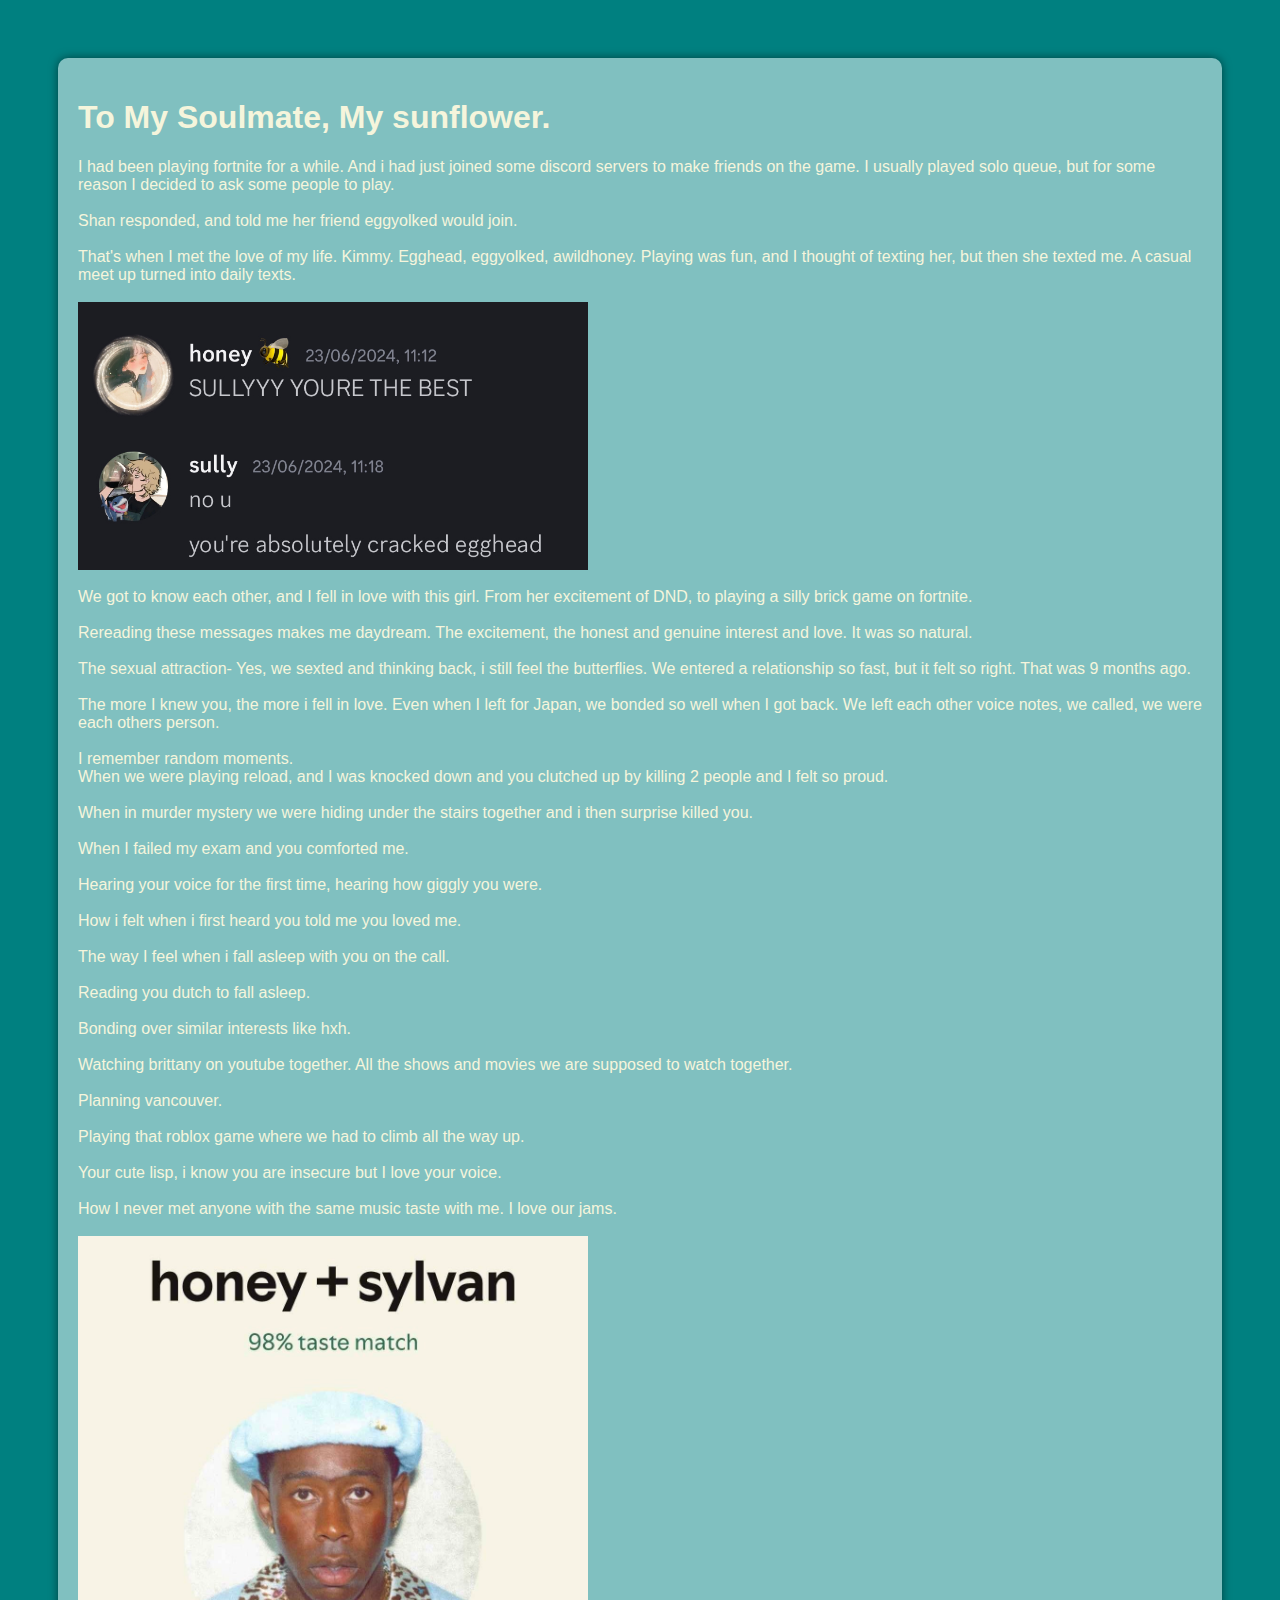
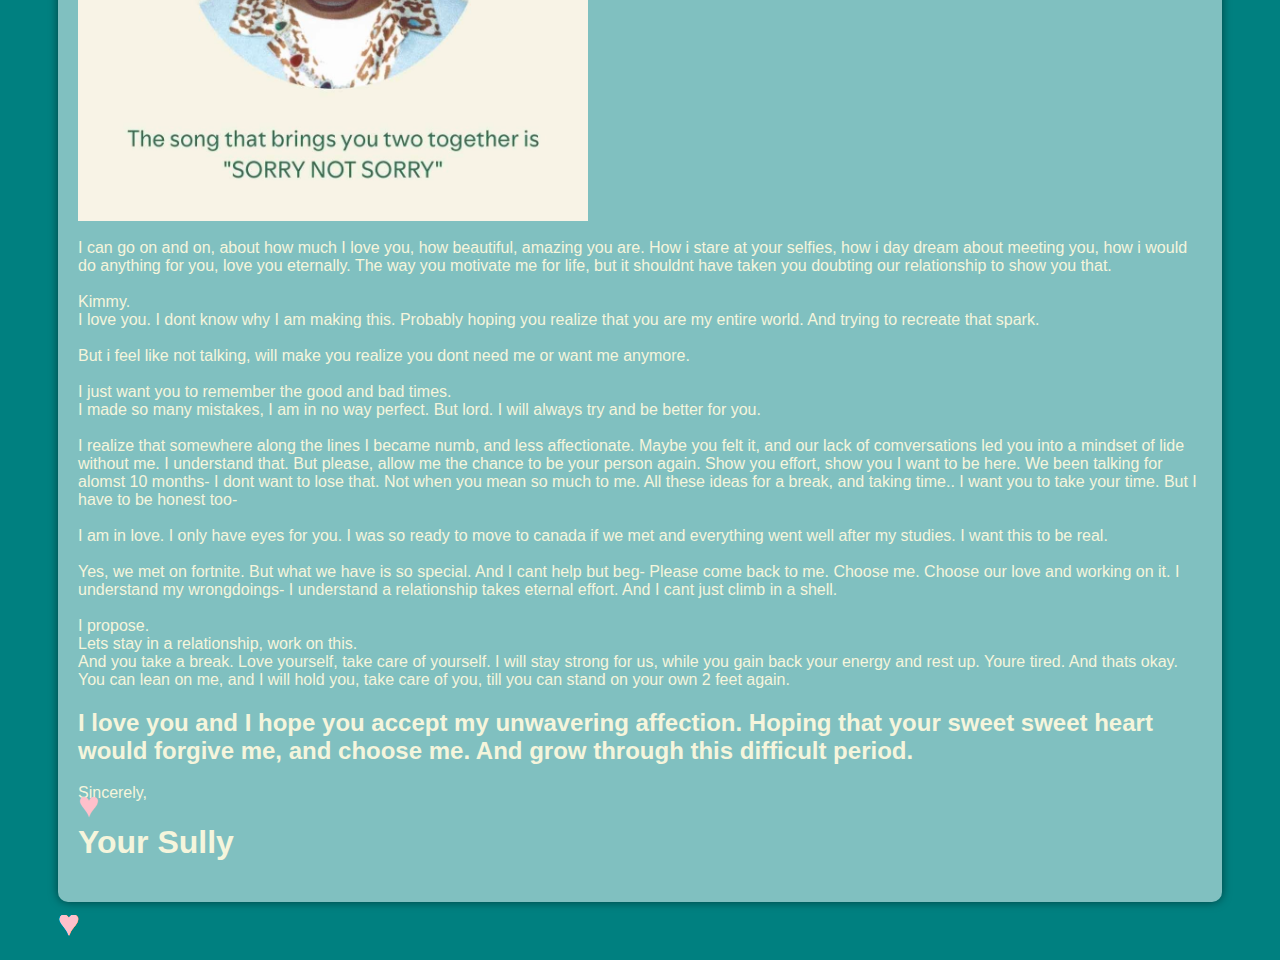
<file: index.html>
<html lang="en">
<head>
<meta charset="UTF-8">
<meta name="viewport" content="width=device-width, initial-scale=1.0">
<title>Love Letter</title>
<style>
  body {
    background-color: teal;
    font-family: 'Segoe UI', Tahoma, Geneva, Verdana, sans-serif;
    color: beige;
    text-align: left;
    padding: 50px;
  }
  .letter {
    background-color: rgba(255, 255, 255, 0.5);
    padding: 20px;
    border-radius: 10px;
    box-shadow: 0 0 10px rgba(0, 0, 0, 0.5);
    z-index: 1;
    position: relative;
  }
  .heart {
    color: pink;
    font-size: 36px;
    position: absolute;
    animation: fly-heart 5s linear infinite;
  }
  @keyframes fly-heart {
    0% {top: -100px; transform: scale(0);}
    100% {top: 100%; transform: scale(1);}
  }
</style>
</head>
<body>
<div class="letter">
  <h1>To My Soulmate, My sunflower. </h1>
  <p>I had been playing fortnite for a while. And i had just joined some discord servers to make friends on the game. I usually played solo queue, but for some reason I decided to ask some people to play.<br>
<br>

Shan responded, and told me her friend eggyolked would join.<br>
<br>


That's when I met the love of my life. Kimmy. Egghead, eggyolked, awildhoney. Playing was fun, and I thought of texting her, but then she texted me. A casual meet up turned into daily texts. <br><br>
    <img src="IMG_9616.png"  width="510px">
<br>
<br>

We got to know each other, and I fell in love with this girl. From her excitement of DND, to playing a silly brick game on fortnite. 
<br>
<br>

Rereading these messages makes me daydream. The excitement, the honest and genuine interest and love. It was so natural.
<br>
<br>

The sexual attraction- Yes, we sexted and thinking back, i still feel the butterflies. We entered a relationship so fast, but it felt so right. That was 9 months ago.
<br>
<br>

The more I knew you, the more i fell in love. Even when I left for Japan, we bonded so well when I got back. We left each other voice notes, we called, we were each others person.
<br>
<br>

I remember random moments.<br>

When we were playing reload, and I was knocked down and you clutched up by killing 2 people and I felt so proud.
<br>
<br>

When in murder mystery we were hiding under the stairs together and i then surprise killed you.
<br>
<br>

When I failed my exam and you comforted me.
<br>
<br>

Hearing your voice for the first time, hearing how giggly you were.
<br>
<br>

How i felt when i first heard you told me you loved me.
<br>
<br>

The way I feel when i fall asleep with you on the call.
<br>
<br>

Reading you dutch to fall asleep.
<br>
<br>

Bonding over similar interests like hxh.
<br>
<br>

Watching brittany on youtube together. All the shows and movies we are supposed to watch together.
<br>
<br>

Planning vancouver.
<br>
<br>

Playing that roblox game where we had to climb all the way up.
<br>
<br>

Your cute lisp, i know you are insecure but I love your voice.
<br>
<br>

How I never met anyone with the same music taste with me. I love our jams.<br><br>
    <img src="IMG_2222.png" width="510px"><br><br>

I can go on and on, about how much I love you, how beautiful, amazing you are. How i stare at your selfies, how i day dream about meeting you, how i would do anything for you, love you eternally. The way you motivate me for life, but it shouldnt have taken you doubting our relationship to show you that.
<br>
<br>

Kimmy.<br>

I love you. I dont know why I am making this. Probably hoping you realize that you are my entire world. And trying to recreate that spark.
<br>
<br>

But i feel like not talking, will make you realize you dont need me or want me anymore.
<br>
<br>

I just want you to remember the good and bad times. <br>

I made so many mistakes, I am in no way perfect. But lord. I will always try and be better for you.
<br>
<br>
I realize that somewhere along the lines I became numb, and less affectionate. Maybe you felt it, and our lack of comversations led you into a mindset of lide without me. I understand that. But please, allow me the chance to be your person again. Show you effort, show you I want to be here. We been talking for alomst 10 months- I dont want to lose that. Not when you mean so much to me.

All these ideas for a break, and taking time.. I want you to take your time. But I have to be honest too-
<br>
<br>

I am in love. I only have eyes for you. I was so ready to move to canada if we met and everything went well after my studies. I want this to be real.
<br>
<br>

Yes, we met on fortnite. But what we have is so special. And I cant help but beg- Please come back to me. Choose me. Choose our love and working on it. I understand my wrongdoings- I understand a relationship takes eternal effort. And I cant just climb in a shell.
<br>
<br>

I propose.<br>

Lets stay in a relationship, work on this.<br>

And you take a break. Love yourself, take care of yourself. I will stay strong for us, while you gain back your energy and rest up. Youre tired. And thats okay. You can lean on me, and I will hold you, take care of you, till you can stand on your own 2 feet again.</p>
  <h2>I love you and I hope you accept my unwavering affection. Hoping that your sweet sweet heart would forgive me, and choose me. And grow through this difficult period.</h2>
  <p><span class="heart">&hearts;</span></p>
  <p>Sincerely,</p>
  <h1>Your Sully</h1>
</div>
<!-- Flying hearts -->
<div class="heart">&hearts;</div>
<div class="heart">&hearts;</div>
<div class="heart">&hearts;</div>
<div class="heart">&hearts;</div>
<div class="heart">&hearts;</div>
<div class="heart">&hearts;</div>
<div class="heart">&hearts;</div>
<div class="heart">&hearts;</div>
</body>
</html>
</file>
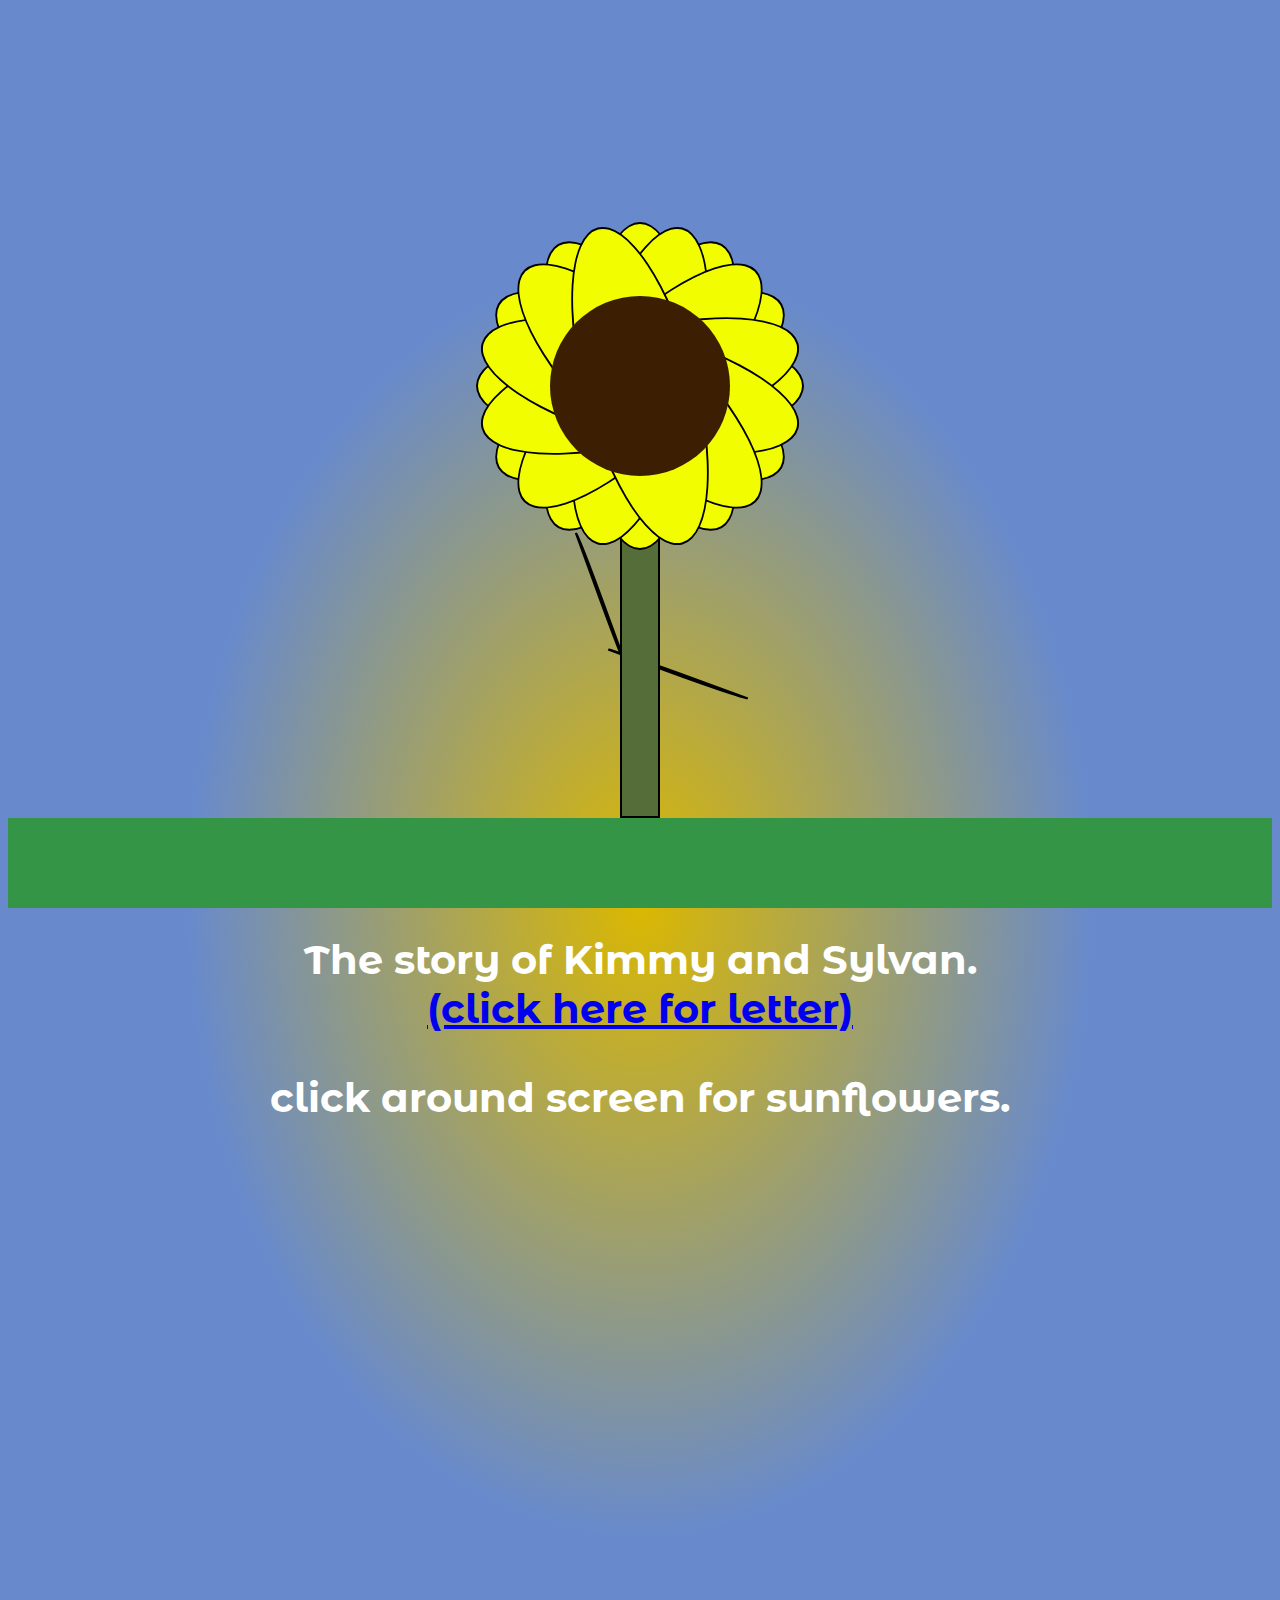
<file: indx.html>
<!DOCTYPE html>
<html>
<head>
    <link rel="stylesheet" href="style.css">
</head>
<body>

    <h1>The story of Kimmy and Sylvan.<br>
        <a href="story.html">(click here for letter)</a>
        <p>click around screen for sunflowers.</p>
    </h1>

    <div class="sunflwr">
        <div class="sunflwr__leaf--left"></div>
        <div class="sunflwr__leaf--right"></div>
        <div class="sunflwr__stem"></div>
        <div class="sunflwr__center"></div>
        <div class="sunflwr__pedal sunflwr__pedal--1"></div>
        <div class="sunflwr__pedal sunflwr__pedal--2"></div>
        <div class="sunflwr__pedal sunflwr__pedal--3"></div>
        <div class="sunflwr__pedal sunflwr__pedal--4"></div>
        <div class="sunflwr__pedal sunflwr__pedal--5"></div>
        <div class="sunflwr__pedal sunflwr__pedal--6"></div>
        <div class="sunflwr__pedal sunflwr__pedal--7"></div>
        <div class="sunflwr__pedal sunflwr__pedal--8"></div>
        <div class="sunflwr__pedal sunflwr__pedal--9"></div>
        <div class="sunflwr__pedal sunflwr__pedal--10"></div>
        <div class="sunflwr__pedal sunflwr__pedal--11"></div>
        <div class="sunflwr__pedal sunflwr__pedal--12"></div>
    </div>  

    <script src="script.js"></script>
</body>
</html>
</file>
<file: style.css>
@import url('https://fonts.googleapis.com/css?family=Montserrat+Alternates');

html {
  height: 200vh;
  background: radial-gradient(ellipse at center, #DBB800 0%, #688ACC 50%);
  cursor: pointer;
}

body {
  height: 100vh;
  overflow: hidden;
  border-bottom: 10vh #339545 solid;
  box-sizing: border-box;
  position: relative;
}

h1 {
  text-align: center;
  color: white;
  font-family: 'Montserrat Alternates', sans-serif;
  font-size: 40px;
  position: absolute;
  z-index: 1;
  width: 100%;
  top: 0vh;
  transform: translate(0, 100vh);
  animation: move 1s 2.5s forwards;
}

@keyframes move {
  0% { transform: translate(0, 100vh); }
  100% { transform: translate(0vh, 0); }
}

.sunflwr {
  width: 80vmin;
  height: 80vmin;
  position: absolute;
  bottom: 0;
  left: 50%;
  transform: translate(-50%, 0%);
}

.sunflwr__leaf--left, .sunflwr__leaf--right {
  width: 0%;
  height: 20%;
  border-radius: 0% 50% 0% 50%;
  position: absolute;
  background: #6B8244;
  border: 2px solid black;
}

.sunflwr__leaf--left {
  top: 70%;
  left: 45%;
  transform: translate(-100%, -50%) rotate(-20deg);
  animation: sunflwr__leaf 1s .5s forwards;
}

.sunflwr__leaf--right {
  top: 80%;
  left: 55%;
  transform: translate(0%, -50%) rotate(-70deg);
}

@keyframes sunflwr__leaf {
  0% { width: 0%; }
  100% { width: 20%; }
}

.sunflwr__stem {
  position: absolute;
  transform: translate(-50%, 0%);
  width: 5%;
  height: 60%;
  background: #556D39;
  left: 50%;
  bottom: 0%;
  border: 2px solid black;
  animation: sunflwr__stem 1s forwards;
}

@keyframes sunflwr__stem {
  0% { height: 0; }
  100% { height: 60%; }
}

.sunflwr__center {
  width: 25%;
  height: 25%;
  border-radius: 50%;
  background-color: #3C1F03;
  transform: translate(-50%, -50%);
  position: absolute;
  left: 50%;
  top: 40%;
  z-index: 2;
  animation: sunflwr__center 1s 1s forwards;
}

@keyframes sunflwr__center {
  0% { width: 0%; height: 0%; }
  100% { width: 25%; height: 25%; }
}

.sunflwr__pedal {
  width: 15%;
  height: 45%;
  border-radius: 50%;
  background: #F2FE00;
  position: absolute;
  left: 50%;
  top: 40%;
  transform: translate(-50%, -50%);
  border: 2px solid black;
}

@keyframes grow-pedal-back {
  0% { width: 0%; height: 0%; border: 0px solid black; }
  100% { width: 15%; height: 45%; border: 2px solid black; }
}

@keyframes grow-pedal-front {
  0% { height: 0%; width: 0%; border: 0px solid black; }
  100% { height: 35%; width: 10%; border: 2px solid black; }
}

/* Positioning petals */
.sunflwr__pedal--1 { animation: grow-pedal-back 1s 1.5s forwards; }


.sunflwr__pedal--7, .sunflwr__pedal--8, .sunflwr__pedal--9, .sunflwr__pedal--10, .sunflwr__pedal--11, .sunflwr__pedal--12 {
  width: 10%;
  height: 35%;
  border-radius: 20% 50% 20% 50%;
  position: absolute;
  left: 50%;
  top: 40%;
  transform: translate(-50%, -50%);
  animation: grow-pedal-front 1s 2s forwards;
}

.sunflwr__pedal {
  width: 15%;
  height: 45%;
  border-radius: 50%;
  background: #F2FE00;
  position: absolute;
  left: 50%;
  top: 40%;
  transform: translate(-50%, -50%);
  border: 2px solid black;
}

.sunflwr__pedal--1 { transform: translate(-50%, -50%) rotate(0deg); }
.sunflwr__pedal--2 { transform: translate(-50%, -50%) rotate(30deg); }
.sunflwr__pedal--3 { transform: translate(-50%, -50%) rotate(60deg); }
.sunflwr__pedal--4 { transform: translate(-50%, -50%) rotate(90deg); }
.sunflwr__pedal--5 { transform: translate(-50%, -50%) rotate(120deg); }
.sunflwr__pedal--6 { transform: translate(-50%, -50%) rotate(150deg); }
.sunflwr__pedal--7 { transform: translate(-50%, -50%) rotate(15deg); }
.sunflwr__pedal--8 { transform: translate(-50%, -50%) rotate(45deg); }
.sunflwr__pedal--9 { transform: translate(-50%, -50%) rotate(75deg); }
.sunflwr__pedal--10 { transform: translate(-50%, -50%) rotate(105deg); }
.sunflwr__pedal--11 { transform: translate(-50%, -50%) rotate(135deg); }
.sunflwr__pedal--12 { transform: translate(-50%, -50%) rotate(165deg); }
</file>
